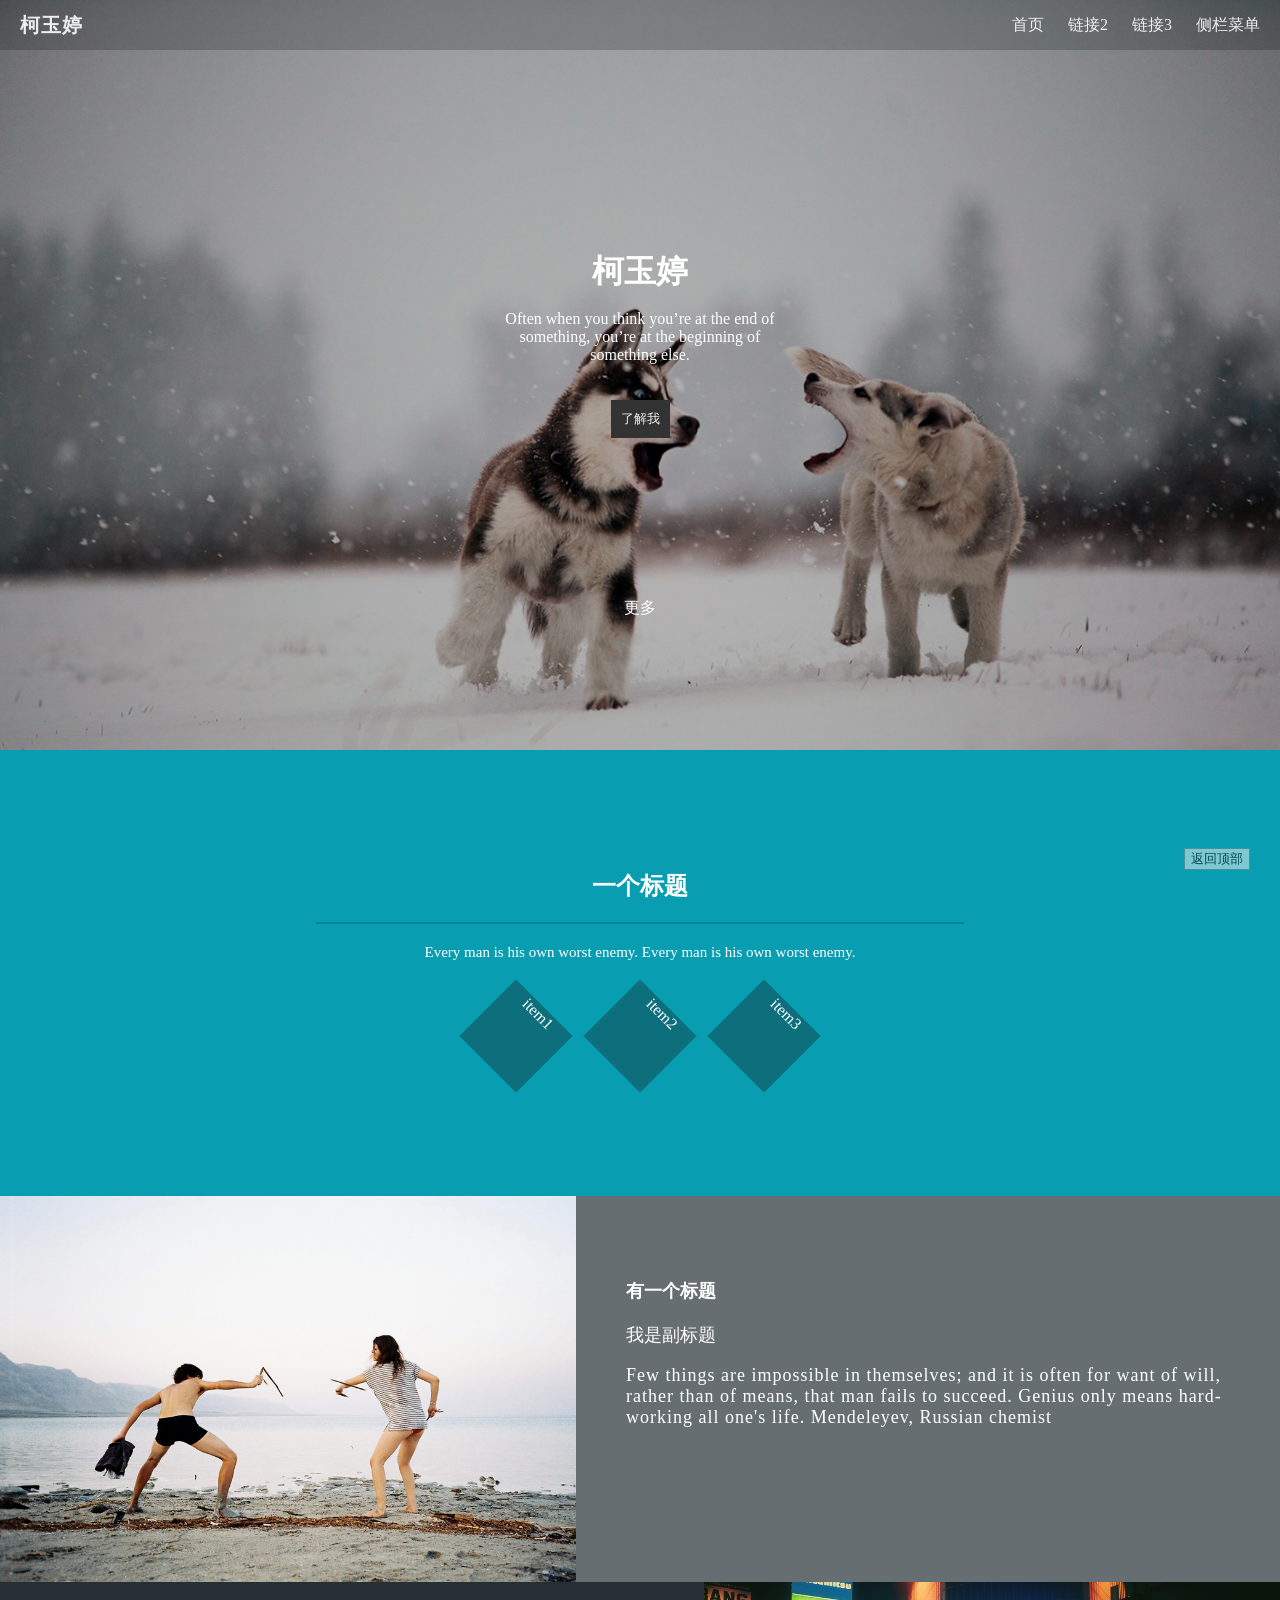
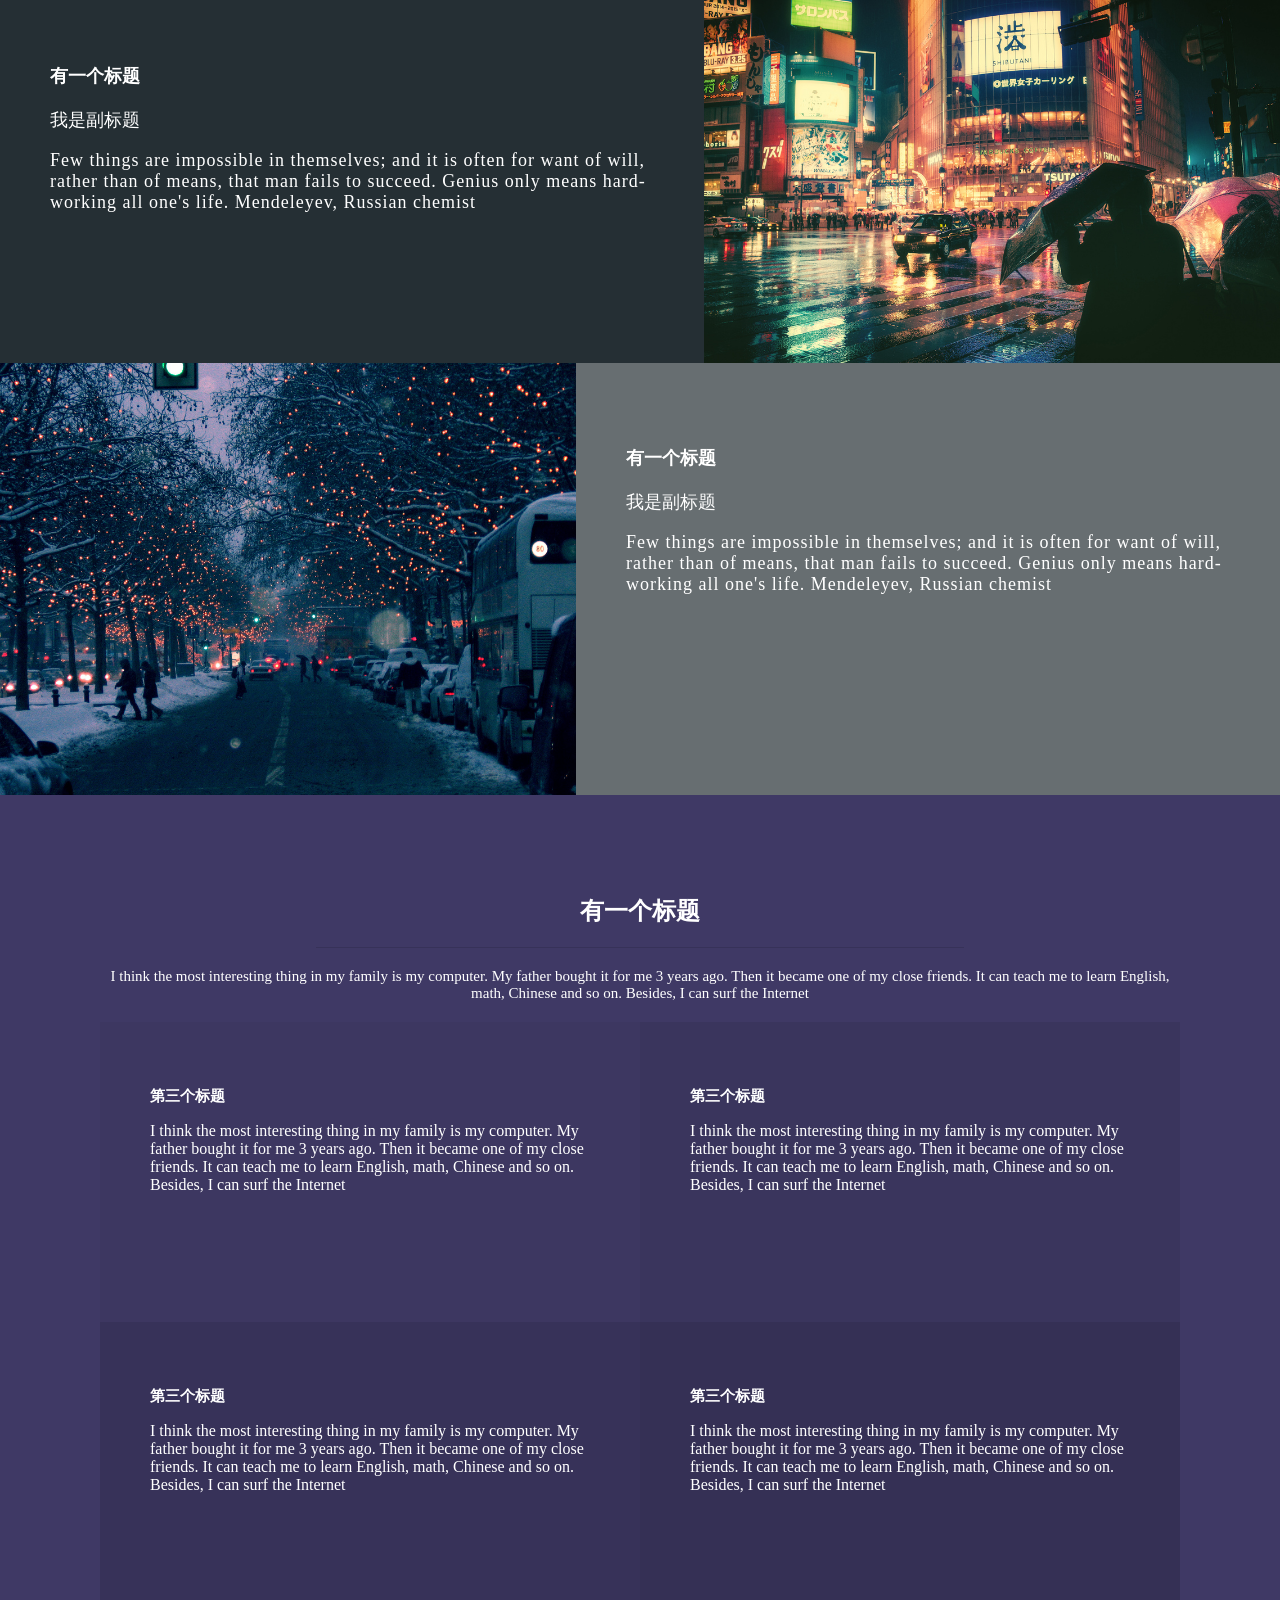
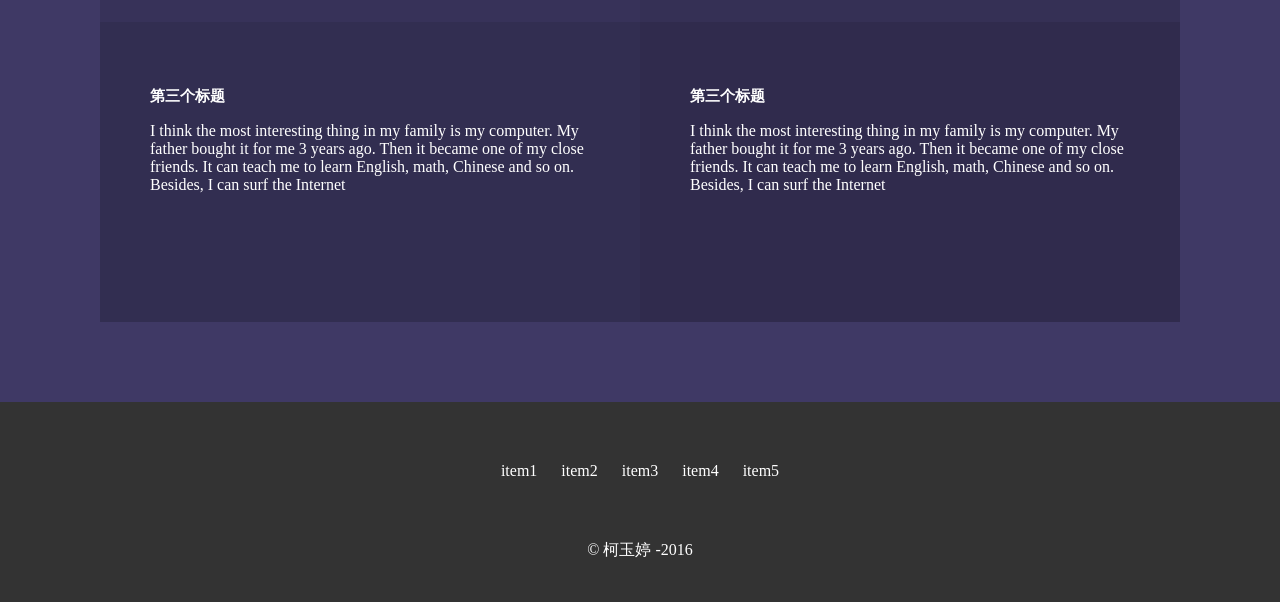
<file: 个人博客/index.html>
<!doctype html>
<html lang="en">
<head>
	<meta charset="UTF-8">
	<title>博客</title>
	<link rel="stylesheet" type="text/css" href="css/main.css">
</head>
<body>
  <div class="main-wrapper">
	<header><!-- 页头开始-->
	    <nav>
	        <div class="logo">
	        	<a href="#">柯玉婷</a></li>
	        </div>
	    	<ul>
	    		<li><a href="#" class="active">首页</a></li>
	    		<li><a href="#">链接2</a></li>
	    		<li><a href="#">链接3</a></li>
	    		<li id="sidebar_trigger"><a href="#">侧栏菜单</a></li>
	    	</ul>
	    </nav>
		<div id="banner">
			<div class="inner">
				<h1>柯玉婷</h1>
				<p>
					Often when you think you’re at the end of something, you’re at the beginning of something else.
				</p>
				<button>了解我</button>
				<div class="more">
					更多
				</div>
			</div>
		</div>
	</header>
	<div class="content"><!--正文开始-->
		<section class="green-section">
			<div class="wrapper">
				<div>
					<h2>一个标题</h2>
					<div class="hr1"></div>
					<p class="sub-heading"> Every man is his own worst enemy. Every man is his own worst enemy.</p>
				</div>
				<div class="icon-group">
					<span class="icon">item1</span>
					<span class="icon">item2</span>
					<span class="icon">item3</span>
				</div>
			</div>
		</section>
		<section class="gray-section">
			<div class="articl-preview" style="font-size:0">
			    <div class="img-section">
					<img src="img/pic01.jpg">
				</div>
				<div class="text-section">
					<h2 class="xx">有一个标题</h2>
					<div class="sub-heading">
						我是副标题
					</div>
					<p class="xx">
						Few things are impossible in themselves; and it is often for want of will, rather than of means, that man fails to succeed. 
						Genius only means hard-working all one's life.    Mendeleyev, Russian chemist
					</p>
				</div>
			</div>
			<div class="articl-preview" style="font-size:0">			    
				<div class="text-section">
					<h2 class="xx">有一个标题</h2>
					<div class="sub-heading">
						我是副标题
					</div>
					<p class="xx">
						Few things are impossible in themselves; and it is often for want of will, rather than of means, that man fails to succeed. 
						Genius only means hard-working all one's life.    Mendeleyev, Russian chemist
					</p>
				</div>
				<div class="img-section">
					<img src="img/pic02.jpg">
				</div>
			</div>
			<div class="articl-preview" style="font-size:0">
			    <div class="img-section">
					<img src="img/pic03.jpg">
				</div>
				<div class="text-section">
					<h2 class="xx">有一个标题</h2>
					<div class="sub-heading">
						我是副标题
					</div>
					<p class="xx">
						Few things are impossible in themselves; and it is often for want of will, rather than of means, that man fails to succeed. 
						Genius only means hard-working all one's life.    Mendeleyev, Russian chemist
					</p>
				</div>
			</div>
		</section>
		<section class="purple-section">
		<div class="wrapper">
			<div class="heading-wrapper">
				<h2>有一个标题</h2>
				<div class="hr"></div>
				<div class="sub-heading">
					I think the most interesting thing in my family is my computer. My father bought it for me 3 years ago. Then it became one of my close friends. It can teach me to learn English, math, Chinese and so on. Besides, I can surf the Internet
				</div>
			</div>
            <div class="card-group">
			     <div class="card">
				   <h3>
				    第三个标题
				   </h3>
				   <p>
					I think the most interesting thing in my family is my computer. My father bought it for me 3 years ago. Then it became one of my close friends. It can teach me to learn English, math, Chinese and so on. Besides, I can surf the Internet
				   </p>
			     </div>
			     <div class="card">
				   <h3>
				    第三个标题
				   </h3>
				   <p>
					I think the most interesting thing in my family is my computer. My father bought it for me 3 years ago. Then it became one of my close friends. It can teach me to learn English, math, Chinese and so on. Besides, I can surf the Internet
				   </p>
			     </div>
			     <div class="card">
				   <h3>
				    第三个标题
				   </h3>
				   <p>
					I think the most interesting thing in my family is my computer. My father bought it for me 3 years ago. Then it became one of my close friends. It can teach me to learn English, math, Chinese and so on. Besides, I can surf the Internet
				   </p>
			     </div>
			     <div class="card">
				   <h3>
				    第三个标题
				   </h3>
				   <p>
					I think the most interesting thing in my family is my computer. My father bought it for me 3 years ago. Then it became one of my close friends. It can teach me to learn English, math, Chinese and so on. Besides, I can surf the Internet
				   </p>
			     </div>
			     <div class="card">
				   <h3>
				    第三个标题
				   </h3>
				   <p>
					I think the most interesting thing in my family is my computer. My father bought it for me 3 years ago. Then it became one of my close friends. It can teach me to learn English, math, Chinese and so on. Besides, I can surf the Internet
				   </p>
			     </div>
			     <div class="card">
				   <h3>
				    第三个标题
				   </h3>
				   <p>
					I think the most interesting thing in my family is my computer. My father bought it for me 3 years ago. Then it became one of my close friends. It can teach me to learn English, math, Chinese and so on. Besides, I can surf the Internet
				   </p>
			     </div>
			</div>
		</div>
		</section>
	</div>
	<footer><!--页脚开始-->
		<ul class="share-group">
			<li>item1</li>
			<li>item2</li>
			<li>item3</li>
			<li>item4</li>
			<li>item5</li>
		</ul>
		<div class="copy">
			&copy 柯玉婷 -2016
		</div>
	</footer>
	</div>
	<div class="mask"></div>
     <div id="sidebar">
     	<ul>
     		<li><a href="#">iteml</a></li>
     		<li><a href="#">item2</a></li>
     		<li><a href="#">item3</a></li>
     		<li><a href="#">item4</a></li>
     		<li><a href="#">item5</a></li>
     	</ul>
     </div>
     <button class="back_to_top">返回顶部</button>
	<script type="text/javascript" src="js/jquery.js"></script>
	<script type="text/javascript" src="js/main.js"></script>
</body>
</html>
</file>
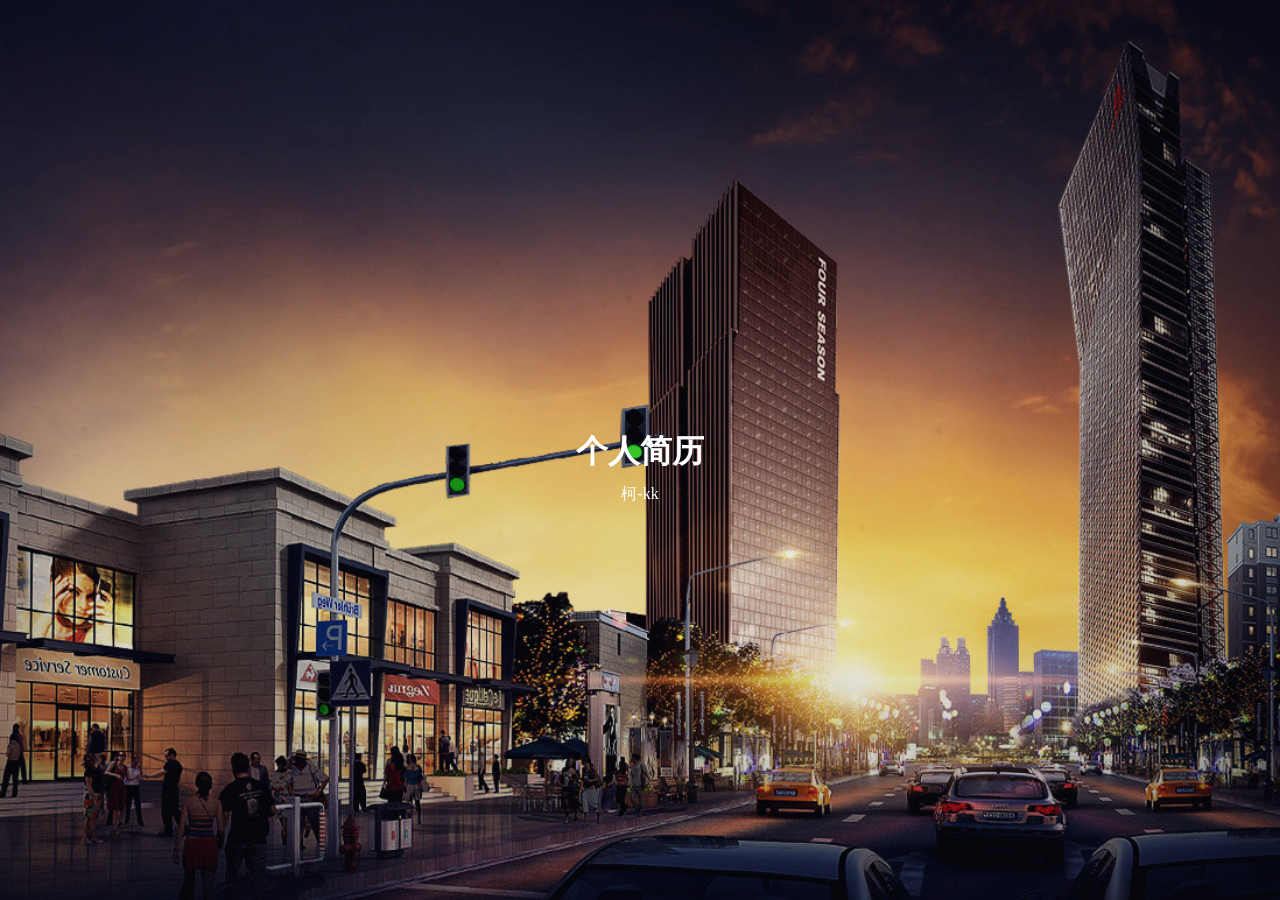
<file: 个人简历/index.html>
<!DOCTYPE html>
<html>
<head>
	<title>个人简历</title>
    <link rel="stylesheet" type="text/css" href="CSS.css">
    <meta charset="utf-8">
</head>
<body class="maxdiv">
    <div class="head">
    	<h1><a href="home.html" class="fontstyle">个人简历</a></h1>
    	<span class="fontstyle">柯-kk</span>
    </div>
</body>
</html>
</file>
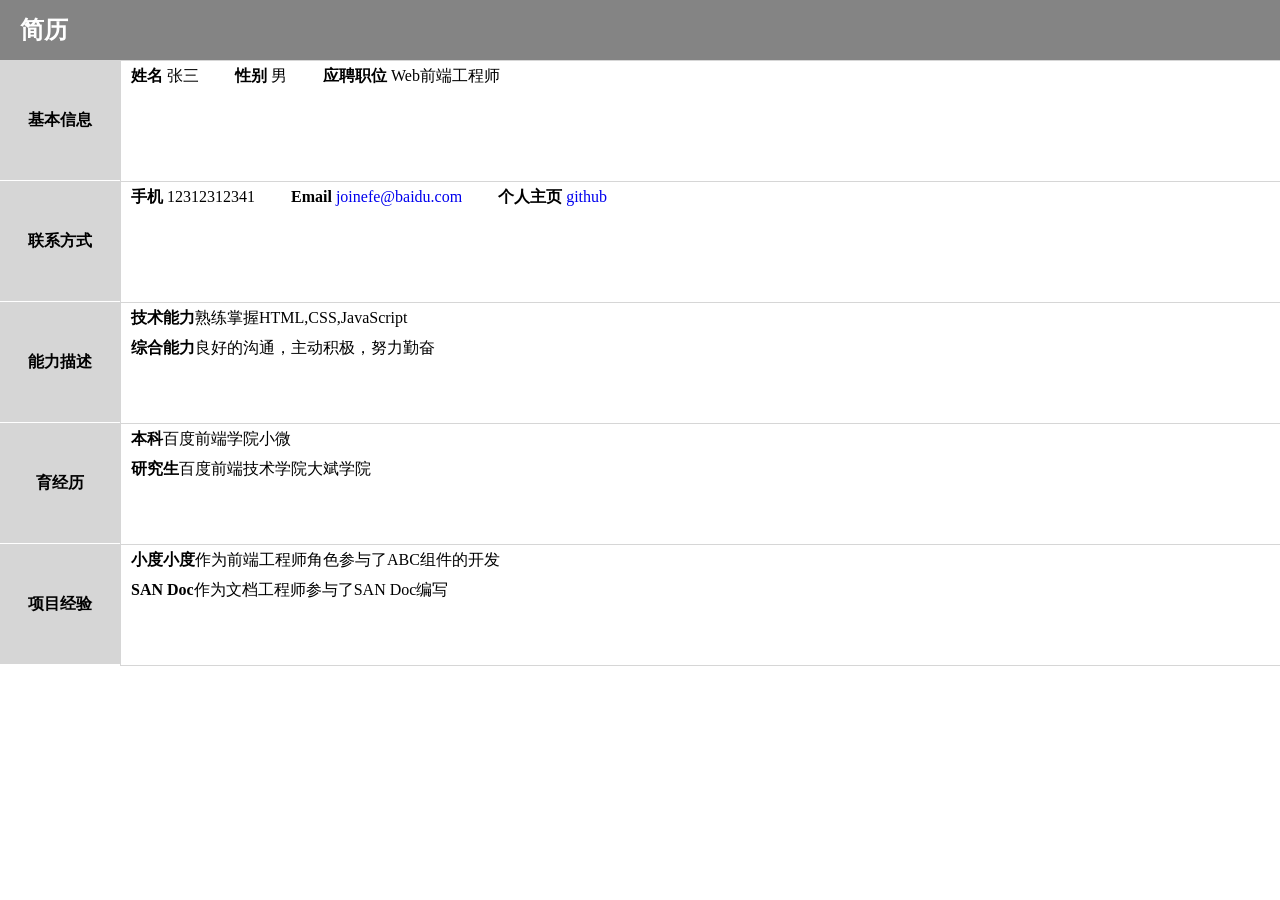
<file: 个人简历/home.html>
<!DOCTYPE html>
<html>
<head>
	<title>个人简历</title>
    <meta charset="utf-8">
    <link rel="stylesheet" type="text/css" href="CSS.css">
</head>
<!--
包括“简历”两个字
你的姓名，有可能只有姓名，有可能是 姓名：张三 这样的模式
你的各种联系方式，比如：手机：18600000000，邮箱：joinefe@baidu.com
你的学历，比如：本科：百度前端学院
项目经验，比如：项目A：项目时间：2017.1-2017.8，项目描述：在项目A中负责了xxxxx
-->
<body>
    <header>
        <h2>简历</h2>
    </header>
    <content>
    	<div class="text-box">
            <h4>基本信息</h4>
            <div class="text">
                <strong> 姓名</strong>
                <span>张三</span>
                 <strong class="font">性别</strong>
                <span>男</span>
                 <strong class="font">应聘职位</strong>
                <span>Web前端工程师</span>
            </div>
        </div>
        <div class="text-box">
            <h4>联系方式</h4>
            <div class="text">
                <strong>手机</strong>
                <span>12312312341</span>
                <strong class="font">Email</strong>
                 <a href="mailto:joinefe@baidu.com">joinefe@baidu.com</a>
                <strong class="font">个人主页</strong>
                 <a href="kitty-kk.github.io">github</a>
            </div>
        </div>
        <div class="text-box">
            <h4>能力描述</h4>
            <div class="text">
                <p><strong>技术能力</strong>熟练掌握HTML,CSS,JavaScript</p>
                <p><strong>综合能力</strong>良好的沟通，主动积极，努力勤奋</p>
            </div>
        </div>
        <div class="text-box">
            <h4>育经历</h4>
            <div class="text">
                <p><strong>本科</strong>百度前端学院小微</p>
                <p><strong>研究生</strong>百度前端技术学院大斌学院</p>
            </div>
        </div>
        <div class="text-box">
            <h4>项目经验</h4>
            <div class="text">
                <p><strong>小度小度</strong>作为前端工程师角色参与了ABC组件的开发</p>
                <p><strong>SAN Doc</strong>作为文档工程师参与了SAN Doc编写</p>
            </div>
        </div>
    </content>
</body>
</html>
</file>
<file: 个人博客/css/main.css>
body{
	margin: 0;
	padding: 0;
}
.sub-heading{
	font-size: 15px;
}
nav{
  height: 50px;
  background: rgba(0,0,0,0.2);
}
h3{
	font-size: 15px;
}
header{
	background: rgba(0,0,0,0.3);
}
#banner{
	height:700px;
}
nav ul{
	list-style: none;
	margin: 0;
	float: right;
}
nav ul li,nav .logo {
	display: inline-block;
	line-height: 50px;
	margin-right: 20px;
}
nav ul li a {
      line-height: inherit;
      text-decoration: none;
      display: inline-block;
      height: inherit;
      color: #eee;
}
nav .logo{
	float: left;
	padding-left: 20px;
}
#banner .inner{
	max-width: 300px;
	color: #fff;
	text-align: center;
	margin: 0 auto;
	position: relative;
	top: 200px;
}
#banner .inner h1{
	margin: 0;
}
#banner button{
	border: none;
	background: #333;
	color: #eee;
	margin-top: 20px;
	padding: 10px;

}
#banner .inner .more{
	margin-top: 160px;
}
.logo{
	font-size: 20px;
	font-weight: 700;
	letter-spacing: 1px;

}
.logo a{
	color: #eee;
	text-decoration: none;
}
.wrapper{
	max-width: 1080px;
	margin: 0 auto;
}
.hr1{
	width: 100%;
	height: 2px;
	margin: 20px auto;
}
.green-section {
	background: #089db0;
	color:#fff;
	text-align: center;
	padding: 100px 0 ;
}
.green-section .hr1{
	background: #078494;
	width: 60%;
}
.green-section .icon-group .icon
{
    background: #0d6f7c;
	display: inline-block;
	width: 80px;
	height: 80px;
	transform: rotate(45deg);
	margin: 0 auto;
	margin: 20px;
}
.gray-section
{
	background: #252f34;
	color: #fff;
}
.gray-section .img-section
{
	width:45%;
}
.img-section img
{
	
    width: 100%;
}
.gray-section .text-section
{
   width: 55%;
}
.articl-preview > div
{
	float: left;
}
.articl-preview:nth-child(odd)/*奇偶选择器*/
{
	background-color: rgba(255,255,255,0.3);
}
.articl-preview:after
{
	content: '';
	display: block;
	clear: both;
}
.text-section {
	position: relative;
	top: 68px;
	left: 50px;
}
.text-section h2{
	margin-bottom: 20px;
}
.text-section p{
	letter-spacing: 1px;
}
.text-section .sub-heading{
	font-size: 18px;
}
.text-section > *
{
	max-width: 90%;
}
.xx{
	font-size: 18px;
}
.purple-section
{
	padding: 80px;
	background: #3f3965;
	color: #fff;
}
.purple-section .heading-wrapper
{
	text-align: center;
}
.purple-section .hr{
	background:  #373259;
	height: 1px;
	width: 60%;
	margin: 0 auto;
}
.heading-wrapper .sub-heading{
	margin-top: 20px;
	margin-bottom: 20px;
}
.card{
	float: left;
	width: 50%;
	min-height: 300px;
	padding: 50px;
	-webkit-box-sizing:border-box;
    -moz-box-sizing:border-box;
    box-sizing:border-box;
}
.card-group:after
{
	content: "";
	display: block;
	clear: both;
}
.card:first-child
{
	background: rgba(0,0,0,0.04);
}
.card:nth-child(2)
{
	background: rgba(0,0,0,0.08);
}
.card:nth-child(3)
{
	background: rgba(0,0,0,0.12);
}
.card:nth-child(4)
{
	background: rgba(0,0,0,0.16);
}
.card:nth-child(5)
{
	background: rgba(0,0,0,0.20);
}
.card:nth-child(6)
{
	background: rgba(0,0,0,0.24);
}
footer{
	background: #333;
	color: #fff;
	min-height: 200px;
	text-align: center;
}
ul.share-group
{
	display: block;
	width: 1080px;
	margin: 0 auto;
	padding: 50px;
}
.share-group li{
	display: inline-block;
	padding: 10px;
}
.copy{
	padding-bottom: 20px;
}
.main-wrapper{
	background: #444 url(../img/banner.jpg);
	background-attachment: fixed;
	background-repeat: no-repeat;
	background-size: cover;
	background-position: center center;
	overflow: hidden;
}
.mask{
	display: none;
	position: fixed;
	left: 0;
	right: 0;
	top: 0;
	bottom: 0;
	background: rgba(0,0,0,0.3);
}
#sidebar{
	position: fixed;
	top: 0;
	bottom: 0;
	right: -300px;
	width: 300px;
	background: #333;
	padding: 20px 0;
	transition: right 0.5s;
}
#sidebar ul{
	list-style: none;
	padding: 0;
	margin: 0;
}
#sidebar ul a{
	color: #fff;
	width: 100%;
	padding: 10px 30px;
	display: inline-block;
	text-decoration: none;
}
#sidebar ul a:hover{
	background: #444;
}
.back_to_top{
	position: fixed;
	bottom: 30px;
	right: 30px;
	border: 1px solid #888;
}
</file>
<file: 个人简历/CSS.css>
/*公共样式*/
*{
	margin: 0;
	padding: 0;
}
a{
   text-decoration: none;
  
}
a:hover{
	color: #ddd;
}
/*index.html--css*/
.maxdiv{
	background-image:url(img/pic01.jpg);
	background-repeat: no-repeat;
	background-position: center center;
    background-attachment: fixed;
    background-size: cover;
    overflow: hidden;
}
.fontstyle{
	 color: #fff;
	 display: inline-block;
	 margin-top: 10px;
}
.head{
	width: 130px;
	height: 60px;
	position: absolute;
	margin:auto;
	top: 0;
	bottom: 0;
	left: 0;
	right:0;
	text-align: center;
}

/*home.html---css*/
header h2{
	background-color: #848484;
    height: 60px;
    line-height: 60px;
    color: #fff;
    padding-left: 20px;
}
.text-box{
	height: 120px;
	border-bottom: solid 1px #fff;
	position: relative;
}
.text-box h4{
	display: inline-block;
    height: 120px;
    width: 120px;
    line-height: 120px;
    text-align: center;
    background-color: #d6d6d6;
}
.text-box .text{
    top: 0;
    left: 120px;
    height: 120px;
    width: 90%;
    padding-left: 10px;
    display: inline-block;
    border: solid 1px #d6d6d6;
    position: absolute;
    line-height: 30px;
}
.text-box .font{
	text-indent: 2em;
    display: inline-block;
}
</file>
